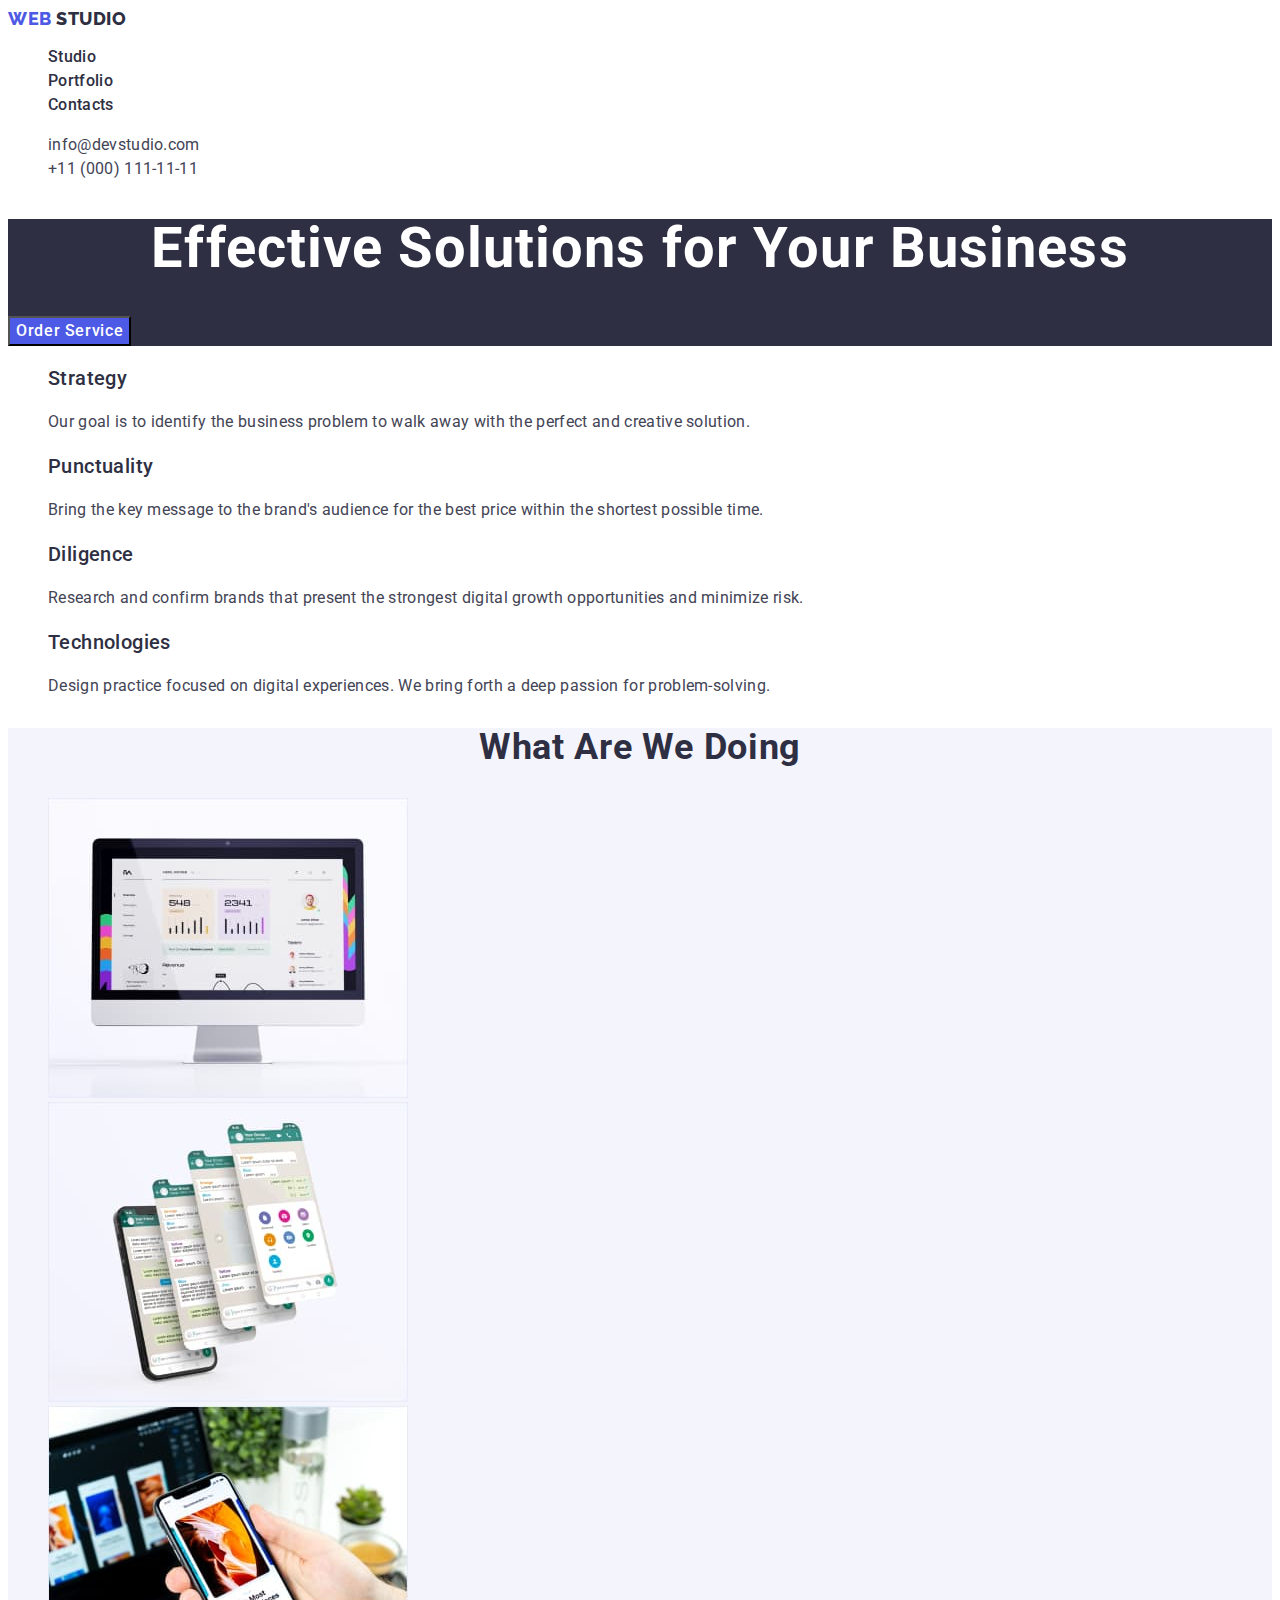
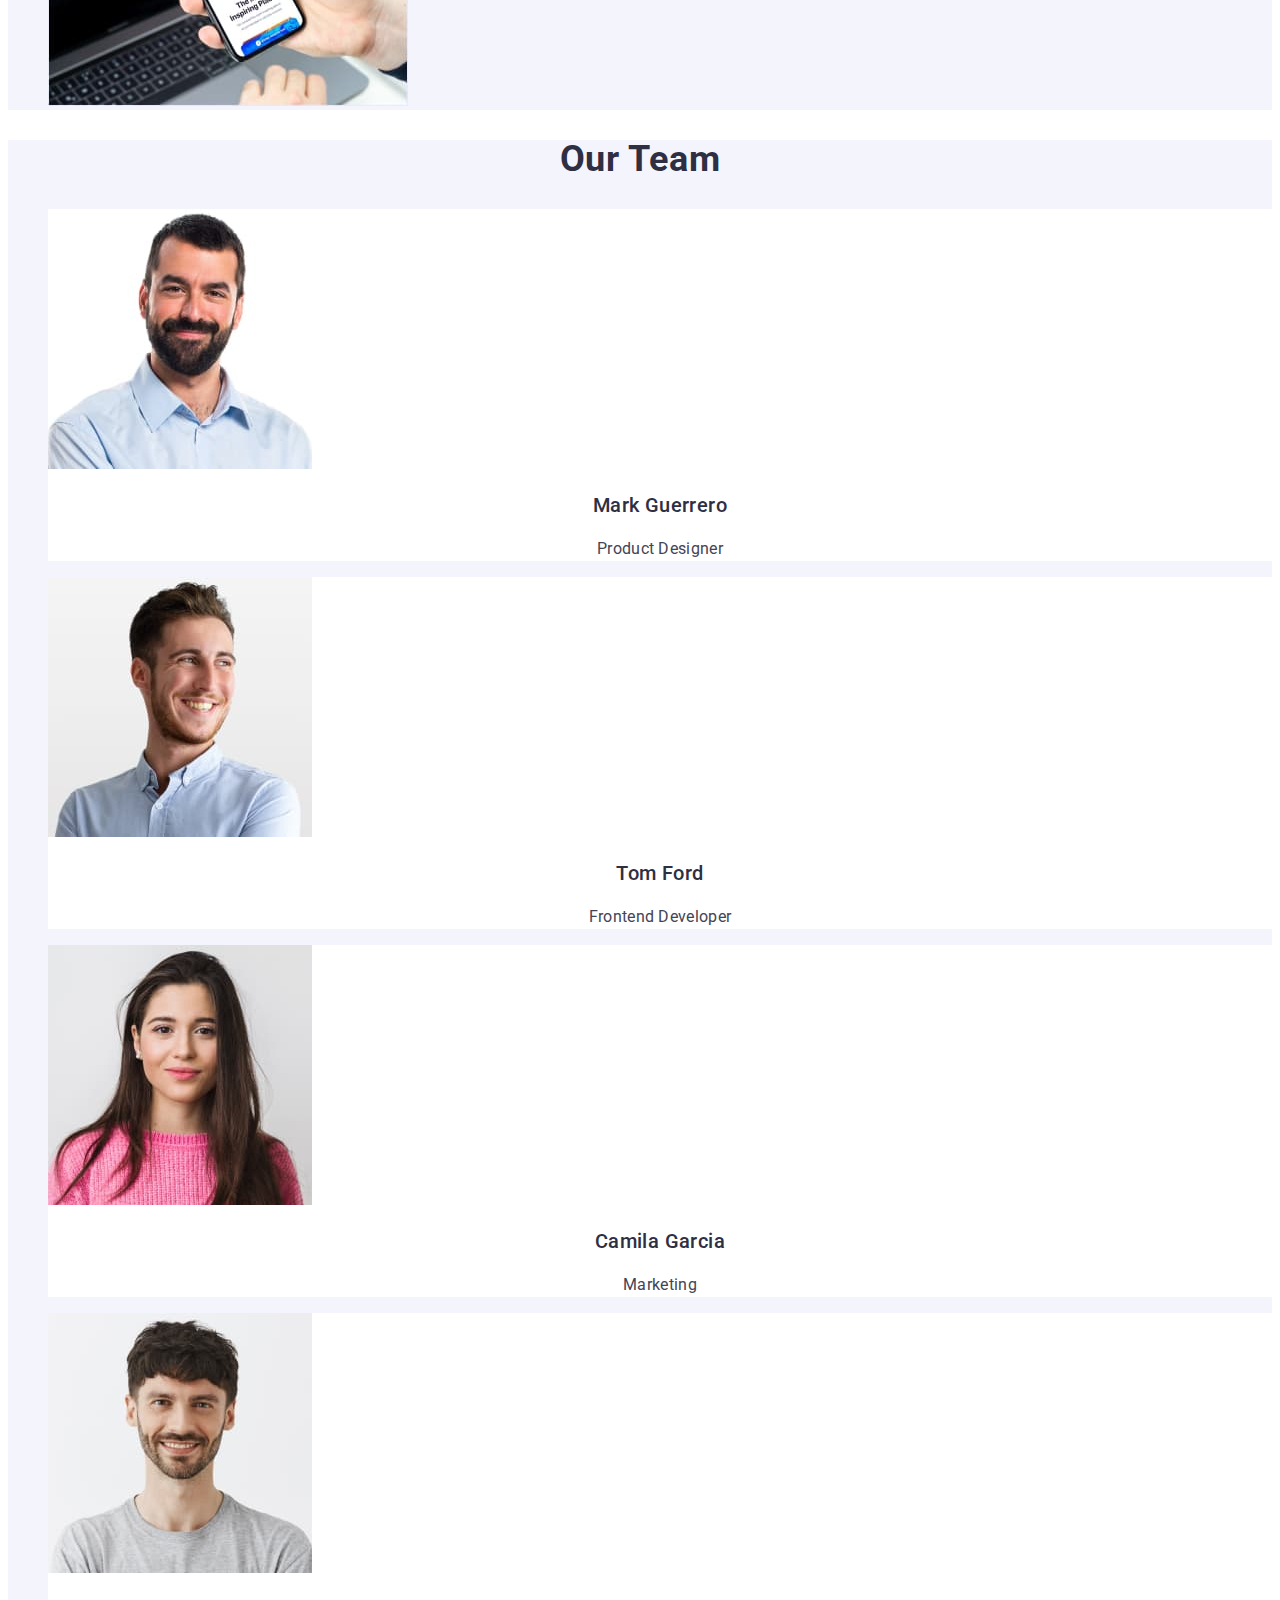
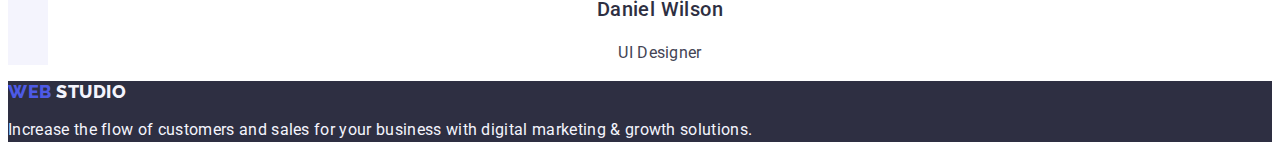
<file: index.html>
<!DOCTYPE html>
<html lang="en">
  <head>
    <meta charset="UTF-8" />
    <meta name="viewport" content="width=device-width, initial-scale=1.0" />
    <title>Web Studio</title>
    <link rel="preconnect" href="https://fonts.googleapis.com" />
    <link rel="preconnect" href="https://fonts.gstatic.com" crossorigin />
    <link rel="preconnect" href="https://fonts.googleapis.com" />
    <link rel="preconnect" href="https://fonts.gstatic.com" crossorigin />
    <link
      href="https://fonts.googleapis.com/css2?family=Raleway:wght@800&family=Roboto:wght@400;500;700&display=swap"
      rel="stylesheet"
    />
    <link rel="stylesheet" href="./css/styles.css" />
  </head>
  <body>
    <header class="head">
      <nav class="head-nav">
        <a class="head-logo link" href="./index.html"
          >Web
          <span class="head-logo-studio">Studio</span>
        </a>
        <ul class="head-list list">
          <li class="head-list-item">
            <a class="head-link link" href="./index.html">Studio</a>
          </li>
          <li class="head-list-item">
            <a class="head-link link" href="./portfolio.html">Portfolio</a>
          </li>
          <li class="head-list-item">
            <a class="head-link link" href="">Contacts</a>
          </li>
        </ul>
      </nav>
      <address class="adr-contact">
        <ul class="adr-list list">
          <li class="adr-item">
            <a class="adr-link link" href="mailto:info@devstudio.com"
              >info@devstudio.com</a
            >
          </li>
          <li class="adr-item">
            <a class="adr-link link" href="tel:+110001111111"
              >+11 (000) 111-11-11</a
            >
          </li>
        </ul>
      </address>
    </header>

    <main>
      <section class="hero">
        <h1 class="hero-title">Effective Solutions for Your Business</h1>
        <button type="button" class="hero-btn">Order Service</button>
      </section>

      <section class="princips">
        <h2 hidden class="visually-hidden">features</h2>
        <ul class="pr-list list">
          <li class="pr-item">
            <h3 class="pr-name">Strategy</h3>
            <p class="pr-text">
              Our goal is to identify the business problem to walk away with the
              perfect and creative solution.
            </p>
          </li>
          <li class="pr-item">
            <h3 class="pr-name">Punctuality</h3>
            <p class="pr-text">
              Bring the key message to the brand's audience for the best price
              within the shortest possible time.
            </p>
          </li>
          <li class="pr-item">
            <h3 class="pr-name">Diligence</h3>
            <p class="pr-text">
              Research and confirm brands that present the strongest digital
              growth opportunities and minimize risk.
            </p>
          </li>
          <li class="pr-item">
            <h3 class="pr-name">Technologies</h3>
            <p class="pr-text">
              Design practice focused on digital experiences. We bring forth a
              deep passion for problem-solving.
            </p>
          </li>
        </ul>
      </section>

      <section class="wawd">
        <h2 class="what-name">What are we doing</h2>
        <ul class="what-list list">
          <li>
            <img
              src="./images/computer.jpg"
              alt="komp"
              width="360"
              class="what-img"
            />
          </li>
          <li>
            <img
              src="./images/mesendgers.jpg"
              alt="mails"
              width="360"
              class="what-img"
            />
          </li>
          <li>
            <img
              src="./images/telephones.jpg"
              alt="mob"
              width="360"
              class="what-img"
            />
          </li>
        </ul>
      </section>

      <section class="team">
        <h2 class="team-name">Our Team</h2>
        <ul class="team-list list">
          <li class="team-item">
            <img src="./images/mark.jpg" alt="Mark photo" width="264" />
            <h3 class="specialists-team">Mark Guerrero</h3>
            <p class="position-team">Product Designer</p>
          </li>
          <li class="team-item">
            <img src="./images/tom.jpg" alt="Tom photo" width="264" />
            <h3 class="specialists-team">Tom Ford</h3>
            <p class="position-team">Frontend Developer</p>
          </li>
          <li class="team-item">
            <img src="./images/camilla.jpg" alt="Camila photo" width="264" />
            <h3 class="specialists-team">Camila Garcia</h3>
            <p class="position-team">Marketing</p>
          </li>
          <li class="team-item">
            <img src="./images/daniel.jpg" alt="Daniel photo" width="264" />
            <h3 class="specialists-team">Daniel Wilson</h3>
            <p class="position-team">UI Designer</p>
          </li>
        </ul>
      </section>
    </main>

    <footer class="footer">
      <a class="head-logo link" href="./index.html"
        >Web
        <span class="footer-logo-studio">Studio</span>
      </a>
      <p class="footer-text">
        Increase the flow of customers and sales for your business with digital
        marketing & growth solutions.
      </p>
    </footer>
  </body>
</html>
</file>
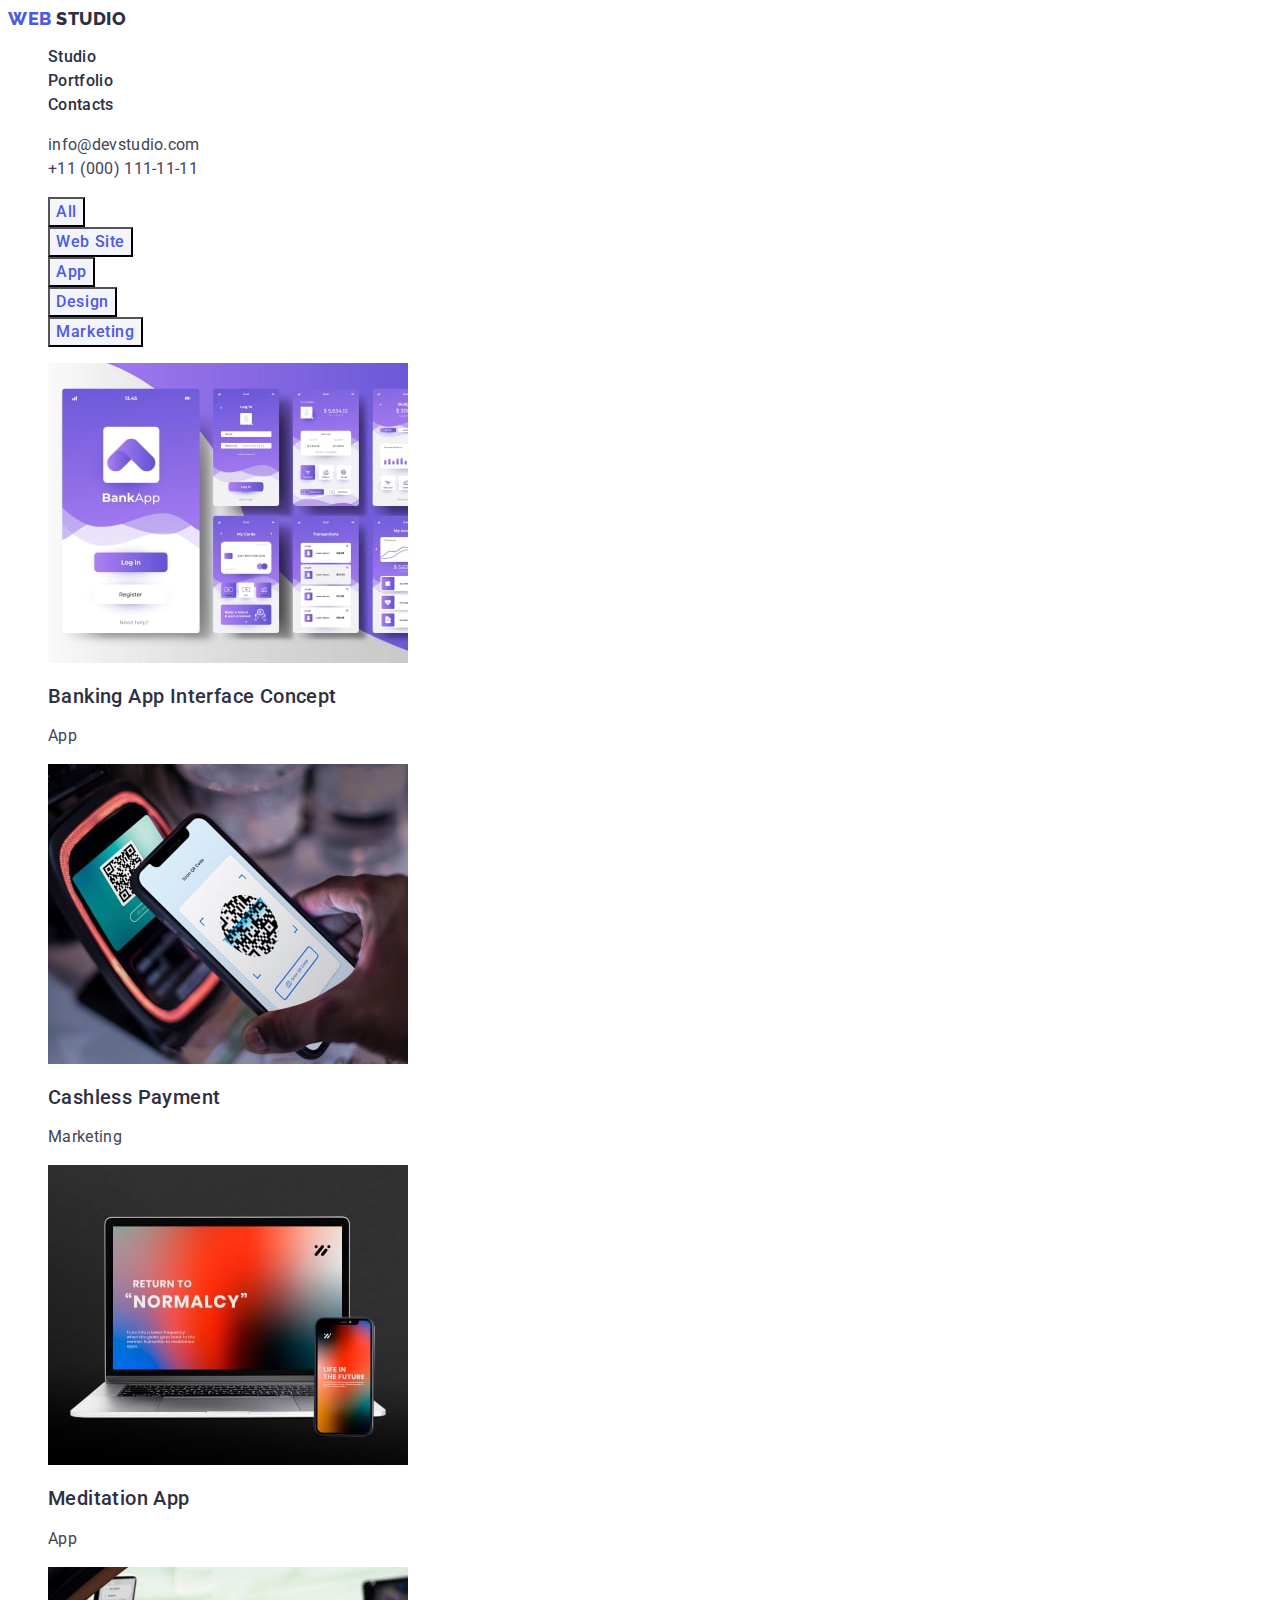
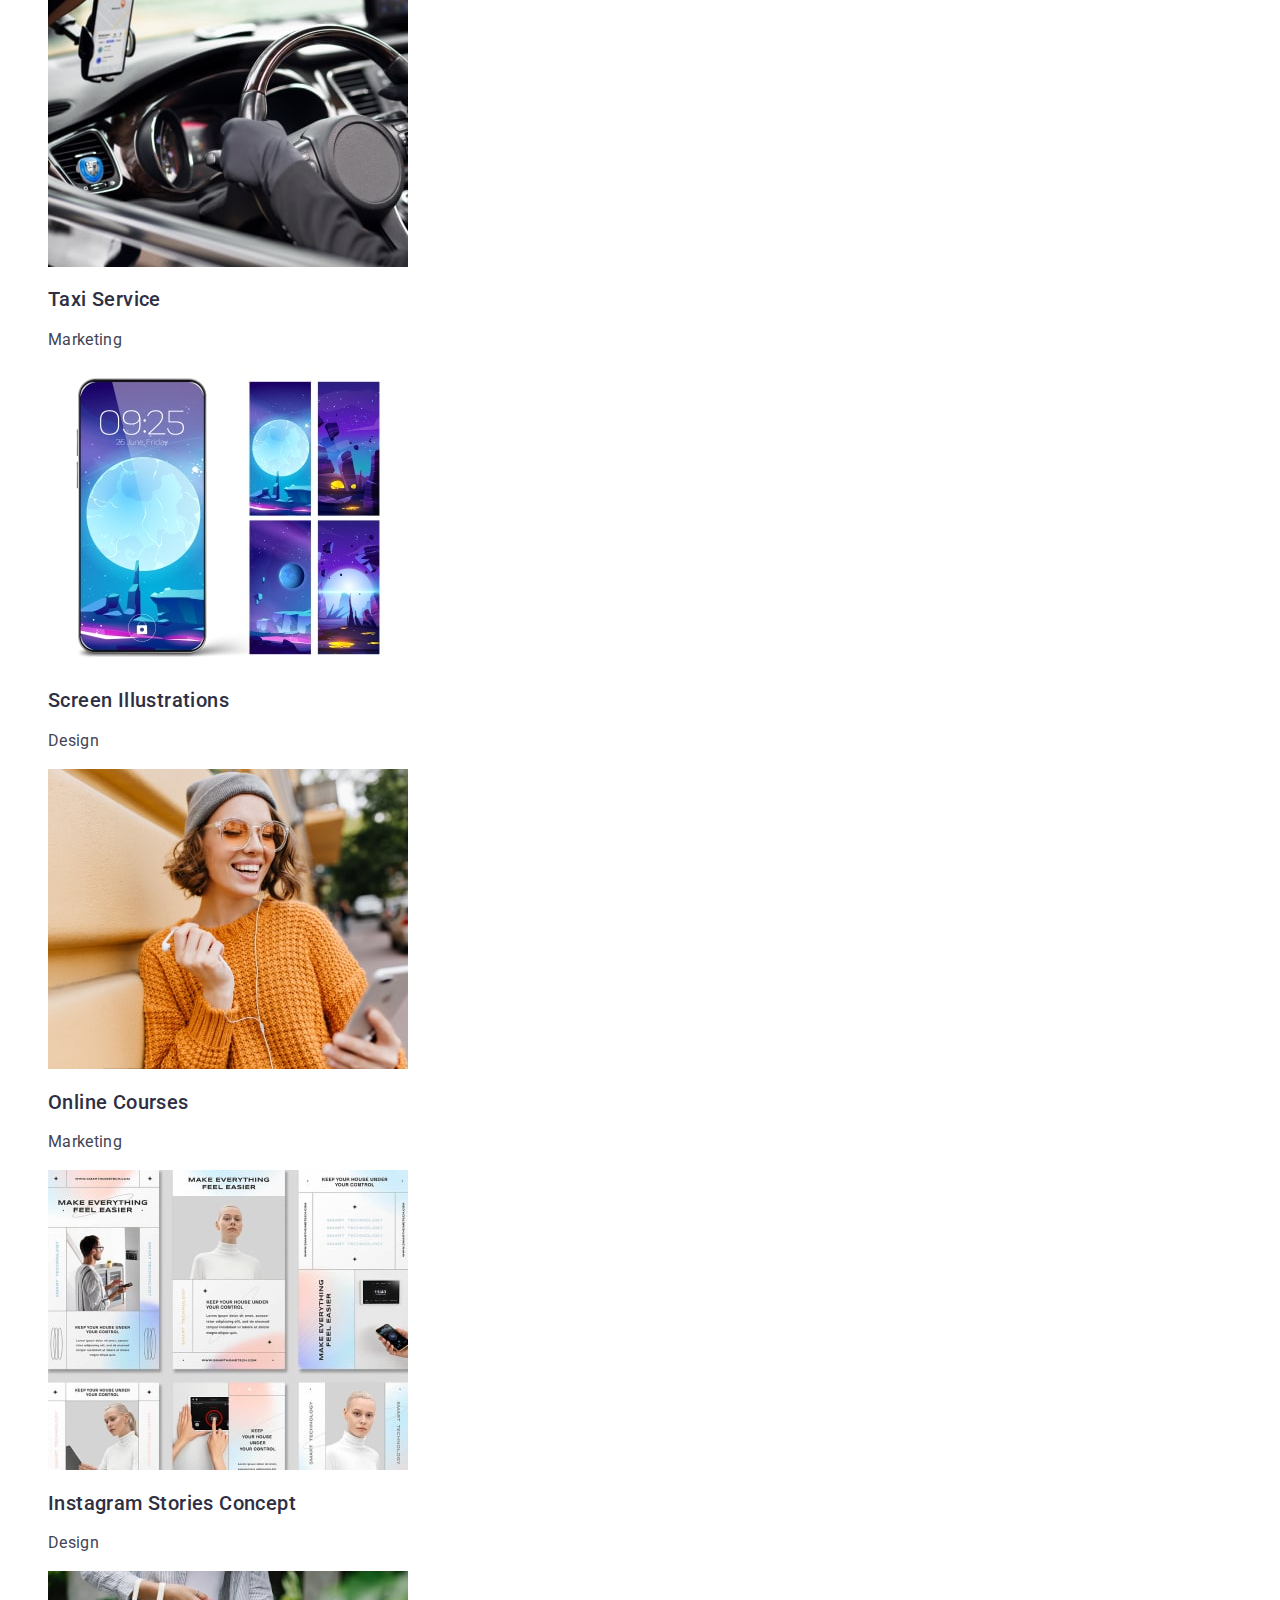
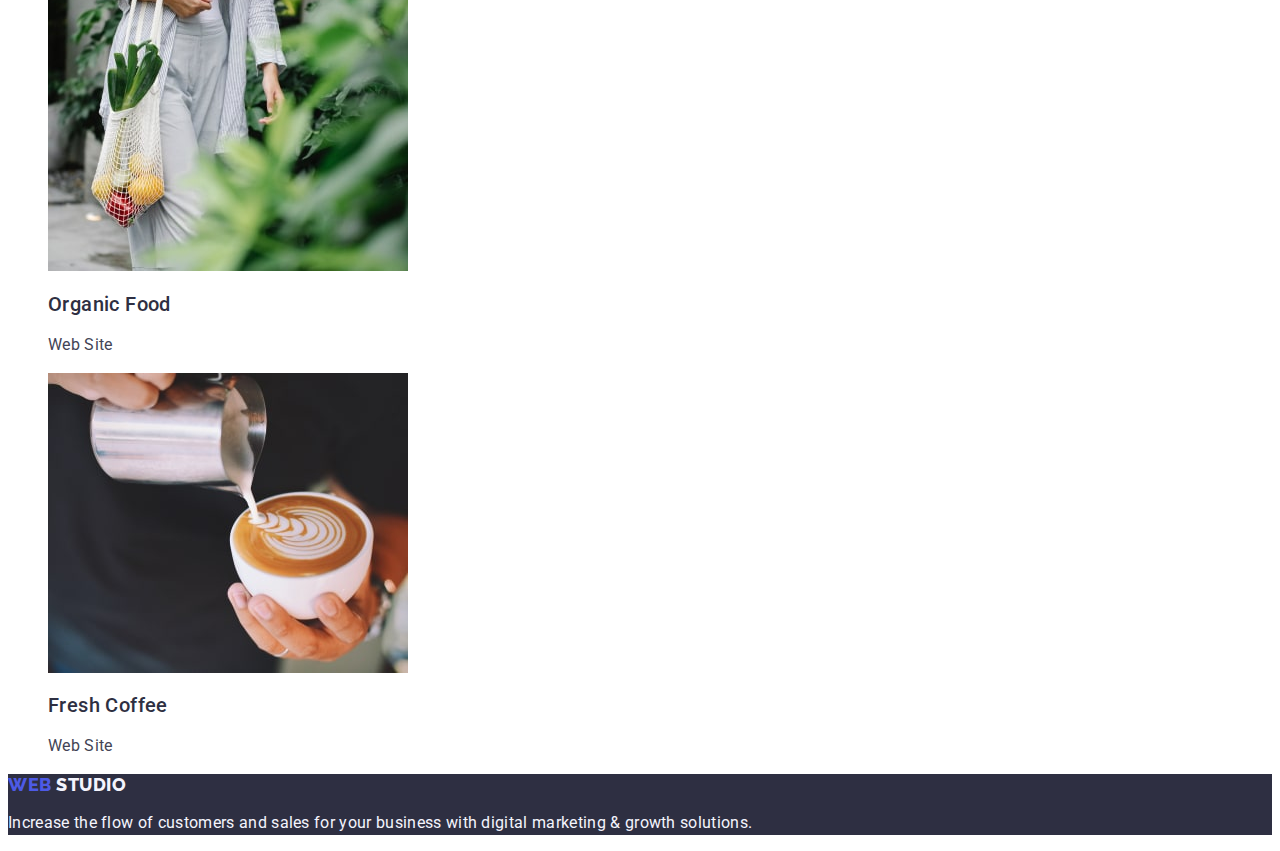
<file: portfolio.html>
<!DOCTYPE html>
<html lang="en">
  <head>
    <meta charset="UTF-8" />
    <meta name="viewport" content="width=device-width, initial-scale=1.0" />
    <title>Portfolio</title>
    <link rel="preconnect" href="https://fonts.googleapis.com" />
    <link rel="preconnect" href="https://fonts.gstatic.com" crossorigin />
    <link rel="preconnect" href="https://fonts.googleapis.com" />
    <link rel="preconnect" href="https://fonts.gstatic.com" crossorigin />
    <link
      href="https://fonts.googleapis.com/css2?family=Raleway:wght@800&family=Roboto:wght@400;500;700&display=swap"
      rel="stylesheet"
    />
    <link rel="stylesheet" href="./css/styles.css" />
  </head>
  <body>
    <header class="head">
      <nav class="head-nav">
        <a class="head-logo link" href="./index.html"
          >Web
          <span class="head-logo-studio">Studio</span>
        </a>
        <ul class="head-list list">
          <li class="head-list-item">
            <a class="head-link link" href="./index.html">Studio</a>
          </li>
          <li class="head-list-item">
            <a class="head-link link" href="./portfolio.html">Portfolio</a>
          </li>
          <li class="head-list-item">
            <a class="head-link link" href="">Contacts</a>
          </li>
        </ul>
      </nav>
      <address class="adr-contact">
        <ul class="adr-list list">
          <li class="adr-item">
            <a class="adr-link link" href="mailto:info@devstudio.com"
              >info@devstudio.com</a
            >
          </li>
          <li class="adr-item">
            <a class="adr-link link" href="tel:+110001111111"
              >+11 (000) 111-11-11</a
            >
          </li>
        </ul>
      </address>
    </header>

    <main>
      <section>
        <h1 hidden class="visually-hidden">portfolio</h1>
        <ul class="presentation-list list">
          <li><button type="button" class="pres-btn">All</button></li>
          <li><button type="button" class="pres-btn">Web Site</button></li>
          <li><button type="button" class="pres-btn">App</button></li>
          <li><button type="button" class="pres-btn">Design</button></li>
          <li><button type="button" class="pres-btn">Marketing</button></li>
        </ul>

        <ul class="images-list list">
          <li>
            <a class="app-link link" href="">
              <img
                src="./images/compressjpeg/img1.jpg"
                alt="banking"
                width="360"
              />
              <h2 class="pres-name">Banking App Interface Concept</h2>
              <p class="pres-item">App</p></a
            >
          </li>

          <li>
            <a class="app-link link" href="">
              <img
                src="./images/compressjpeg/img2.jpg"
                alt="cashless"
                width="360"
              />
              <h2 class="pres-name">Cashless Payment</h2>
              <p class="pres-item">Marketing</p></a
            >
          </li>

          <li>
            <a class="app-link link" href="">
              <img
                src="./images/compressjpeg/img3.jpg"
                alt="meditation"
                width="360"
              />
              <h2 class="pres-name">Meditation App</h2>
              <p class="pres-item">App</p></a
            >
          </li>

          <li>
            <a class="app-link link" href="">
              <img
                src="./images/compressjpeg/img4.jpg"
                alt="taxi"
                width="360"
              />
              <h2 class="pres-name">Taxi Service</h2>
              <p class="pres-item">Marketing</p></a
            >
          </li>

          <li>
            <a class="app-link link" href="">
              <img
                src="./images/compressjpeg/img5.jpg"
                alt="screen"
                width="360"
              />
              <h2 class="pres-name">Screen Illustrations</h2>
              <p class="pres-item">Design</p></a
            >
          </li>

          <li>
            <a class="app-link link" href="">
              <img
                src="./images/compressjpeg/img6.jpg"
                alt="online courses"
                width="360"
              />
              <h2 class="pres-name">Online Courses</h2>
              <p class="pres-item">Marketing</p></a
            >
          </li>

          <li>
            <a class="app-link link" href="">
              <img
                src="./images/compressjpeg/img7.jpg"
                alt="instagram stories"
                width="360"
              />

              <h2 class="pres-name">Instagram Stories Concept</h2>
              <p class="pres-item">Design</p>
            </a>
          </li>

          <li>
            <a class="app-link link" href="">
              <img
                src="./images/compressjpeg/img8.jpg"
                alt="organic food"
                width="360"
              />
              <h2 class="pres-name">Organic Food</h2>
              <p class="pres-item">Web Site</p>
            </a>
          </li>

          <li>
            <a class="app-link link" href="">
              <img
                src="./images/compressjpeg/img9.jpg"
                alt="fresh coffee"
                width="360"
              />
              <h2 class="pres-name">Fresh Coffee</h2>
              <p class="pres-item">Web Site</p>
            </a>
          </li>
        </ul>
      </section>
    </main>

    <footer class="footer">
      <a class="head-logo link" href="./index.html"
        >Web
        <span class="footer-logo-studio">Studio</span>
      </a>
      <p class="footer-text">
        Increase the flow of customers and sales for your business with digital
        marketing & growth solutions.
      </p>
    </footer>
  </body>
</html>
</file>
<file: css/styles.css>
:root {
  --accent-color: #ffffff;
}
body {
  font-family: "Roboto", sans-serif;
  color: #434455;
  background-color: #fff;
}

/* -----header---- */

.link {
  text-decoration: none;
}
.list {
  list-style-type: none;
}
.head-logo {
  color: var(--iris, #4d5ae5);
  font-size: 18px;
  font-family: Raleway, sans-serif;
  font-weight: 800;
  line-height: 1.17;
  letter-spacing: 0.03em;
  text-transform: uppercase;
}
.head-logo-studio {
  color: var(--navyblue, #2e2f42);
  font-family: Raleway, sans-serif;
  font-weight: 800;
  line-height: 1.17;
  letter-spacing: 0.03em;
  text-transform: uppercase;
}

.head-link {
  color: var(--navyblue, #2e2f42);
  font-size: 16px;
  font-weight: 500;
  line-height: 1.5;
  letter-spacing: 0.02em;
}
.head-link:hover,
.head-link:focus {
  color: #404bbf;
}

.adr-contact {
  font-style: normal;
}
.adr-link {
  color: var(--slate, #434455);
  font-size: 16px;
  line-height: 1.5;
  letter-spacing: 0.02em;
}
.adr-link:hover,
.adr-link:focus {
  color: #404bbf;
}

/*------- main------- */

.hero {
  background-color: var(--navyblue, #2e2f42);
}

.hero-title {
  text-align: center;
  color: var(--white, #fff);
  font-size: 56px;
  font-weight: 700;
  line-height: 1.07;
  letter-spacing: 0.02em;
}

.hero-btn {
  color: var(--white, #fff);
  font-size: 16px;
  font-family: inherit;
  font-weight: 500;
  line-height: 1.5;
  letter-spacing: 0.04em;
  background-color: var(--iris, #4d5ae5);
  cursor: pointer;
}
.order {
  color: var(--white, #fff);
  font-size: 16px;
  font-weight: 500;
  line-height: 0.15;
  letter-spacing: 0.04em;
}
.hero-btn:hover,
.hero-btn:focus {
  background-color: var(--ocean, #404bbf);
}

/* -----princips------- */

.visually-hidden {
  white-space: nowrap;
  clip-path: inset(100%);
  clip: rect(0 0 0 0);
  overflow: hidden;
}

.pr-name {
  color: var(--navyblue, #2e2f42);
  font-size: 20px;
  font-weight: 500;
  line-height: 1.2;
  letter-spacing: 0.02em;
}

.pr-text {
  color: var(--slate, #434455);
  font-size: 16px;
  line-height: 1.5;
  letter-spacing: 0.02em;
}

/* ------What are we doing------ */

.what-name {
  color: var(--navyblue, #2e2f42);
  text-align: center;
  font-size: 36px;
  font-weight: 700;
  line-height: 1.11;
  letter-spacing: 0.02em;
  text-transform: capitalize;
}

.wawd {
  background-color: #f4f4fd;
}
/* -----------------Our team-------------- */

.team {
  background-color: #f4f4fd;
}
.team-name {
  color: var(--navyblue, #2e2f42);
  text-align: center;
  font-size: 36px;
  font-weight: 700;
  line-height: 1.11;
  letter-spacing: 0.02em;
  text-transform: capitalize;
}
.team-item {
  background-color: #ffffff;
}
.specialists-team {
  color: var(--navyblue, #2e2f42);
  text-align: center;
  font-size: 20px;
  font-weight: 500;
  line-height: 1.2;
  letter-spacing: 0.02em;
}

.position-team {
  color: var(--slate, #434455);
  text-align: center;
  font-size: 16px;
  line-height: 1.5;
  letter-spacing: 0.02em;
}

/* --------footer-------- */

.footer {
  background-color: var(--navyblue, #2e2f42);
}
.head-logo {
  color: var(--iris, #4d5ae5);
  font-size: 18px;
  font-family: Raleway, sans-serif;
  font-weight: 800;
  line-height: 1.17;
  letter-spacing: 0.03em;
  text-transform: uppercase;
}
.footer-logo-studio {
  color: var(--cloud, #f4f4fd);
  font-family: Raleway, sans-serif;
}
.footer-text {
  color: var(--cloud, #f4f4fd);
  font-size: 16px;
  line-height: 1.5;
  letter-spacing: 0.02em;
}

/* ------------PORTFOLIO*/

.pres-btn {
  color: var(--iris, #4d5ae5);
  font-size: 16px;
  font-family: inherit;
  font-weight: 500;
  line-height: 1.5;
  letter-spacing: 0.04em;
  background-color: var(--white, #f4f4fd);
  cursor: pointer;
}
.pres-btn:hover,
.pres-btn:focus {
  color: #ffffff;
  background-color: #404bbf;
}

/* ---------main-portfolio---------- */

.pres-name {
  font-weight: 500;
  font-size: 20px;
  line-height: 1.2;
  letter-spacing: 0.02em;
  color: #2e2f42;
}
.pres-item {
  font-size: 16px;
  line-height: 1.5;
  letter-spacing: 0.02em;
  color: #434455;
}
</file>
